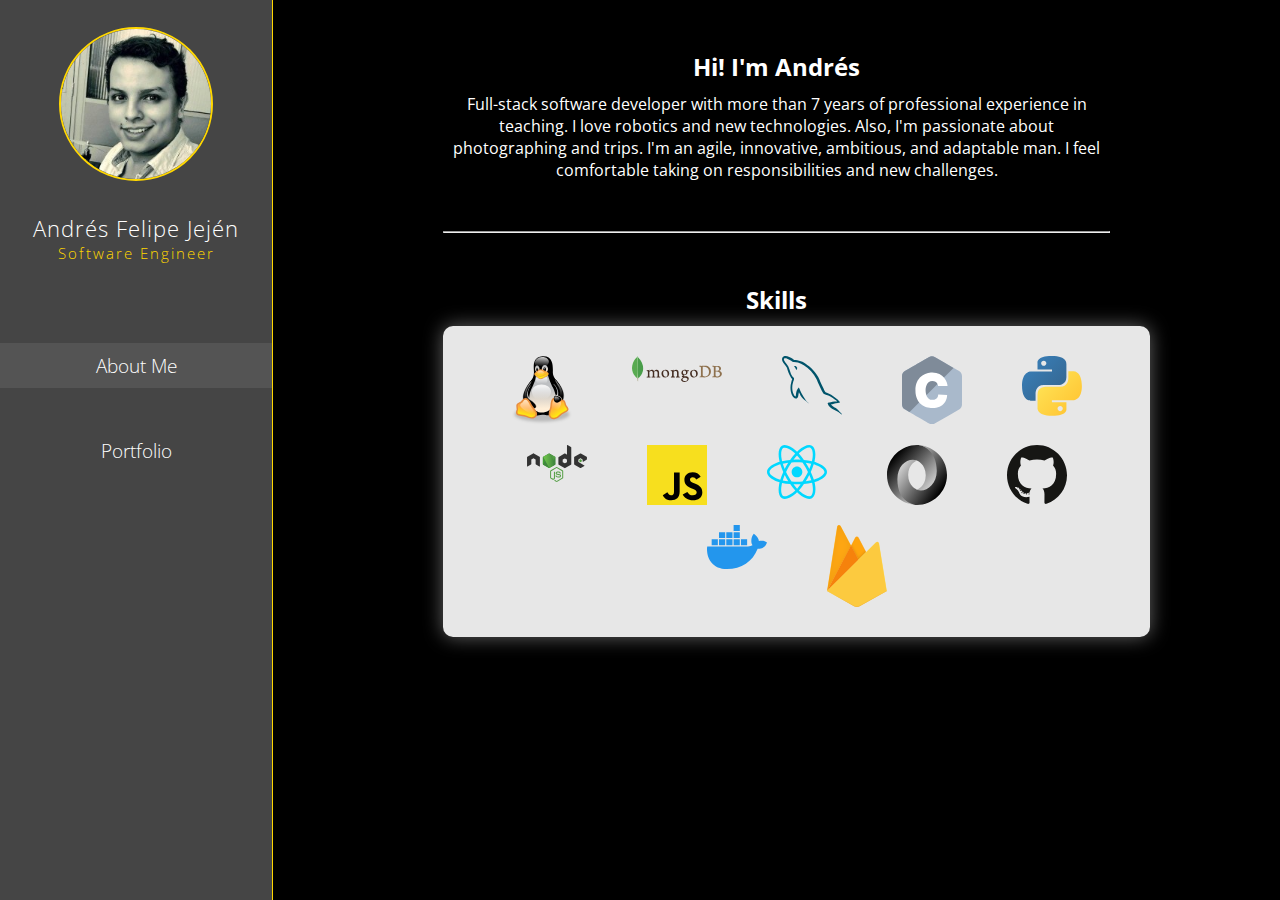
<file: index.html>
<!DOCTYPE html>
<html lang="en">
<head>
    <meta charset="UTF-8">
    <meta name="viewport" content="width=device-width, initial-scale=1.0">
    <title>Andrés Felipe Jején - Software Developer</title>
    <link rel="stylesheet" href="styles/main.css">
    <link rel="stylesheet" href="styles/about.css">
    <link rel="stylesheet" href="https://pro.fontawesome.com/releases/v5.10.0/css/all.css"
        integrity="sha384-AYmEC3Yw5cVb3ZcuHtOA93w35dYTsvhLPVnYs9eStHfGJvOvKxVfELGroGkvsg+p" crossorigin="anonymous" />
    <link rel="shortcut icon" href="images/software.png" type="image/x-icon">
</head>
<body>
    <main>
        <section class="info">
            <section class="info-profile">
                <img class="info-profile-picture" src="images/picture.jpeg" alt="Andres Felipe Jején Picture">
                <h1 class="info-profile-name">Andrés Felipe Jején</h1>
                <h2 class="info-profile-title">Software Engineer</h2>
            </section>
            <section class="info-nav">
                <h3 class="info-nav-about"><a href="./index.html">About Me</a></h3>
                <h3 class="info-nav-portfolio"><a href="./portfolio.html">Portfolio</a></h3>
            </section>
            <section class="info-contact">
                <a target="_blank" href="https://github.com/andresjjn/"><i class="fab fa-github info-contact-icon"></i></a>
                <a target="_blank" href="https://www.linkedin.com/in/andresjjn/"><i class="fab fa-linkedin info-contact-icon"></i></a>
                <a target="_blank" href="https://twitter.com/AndresFJejen"><i class="fab fa-twitter info-contact-icon"></i></a>
                <!-- <i class="fas fa-envelope info-contact-icon"></i> -->
                <!-- <i class="fab fa-github info-contact-icon"></i> -->
            </section>
        </section>
        <section class="about">
            <h2>Hi! I'm Andrés </h2>
            <p>Full-stack software developer with more than 7 years of professional experience in teaching. I love robotics and new
            technologies. Also, I'm passionate about photographing and trips. I'm an agile, innovative, ambitious, and adaptable man.
            I feel comfortable taking on responsibilities and new challenges.</p>

            <hr>

            <h2>Skills</h2>
            <div class="technologies-container">
                <img class="technology-icon" src="images/linux-tux.svg" alt="C">
                <img class="technology-icon mongo-icon" src="images/mongodb.svg" alt="C">
                <img class="technology-icon" src="images/mysql.svg" alt="C">
                <img class="technology-icon" src="images/c.svg" alt="C">
                <img class="technology-icon" src="images/python.svg" alt="C">
                <img class="technology-icon" src="images/nodejs.svg" alt="C">
                <img class="technology-icon" src="images/javascript.svg" alt="C">
                <img class="technology-icon" src="images/react.svg" alt="C">
                <img class="technology-icon" src="images/json.svg" alt="C">
                <img class="technology-icon" src="images/github-icon.svg" alt="C">
                <img class="technology-icon" src="images/docker-icon.svg" alt="C">
                <img class="technology-icon" src="images/firebase.svg" alt="C">
            </div>
        </section>
    </main>
</body>
</html>
</file>
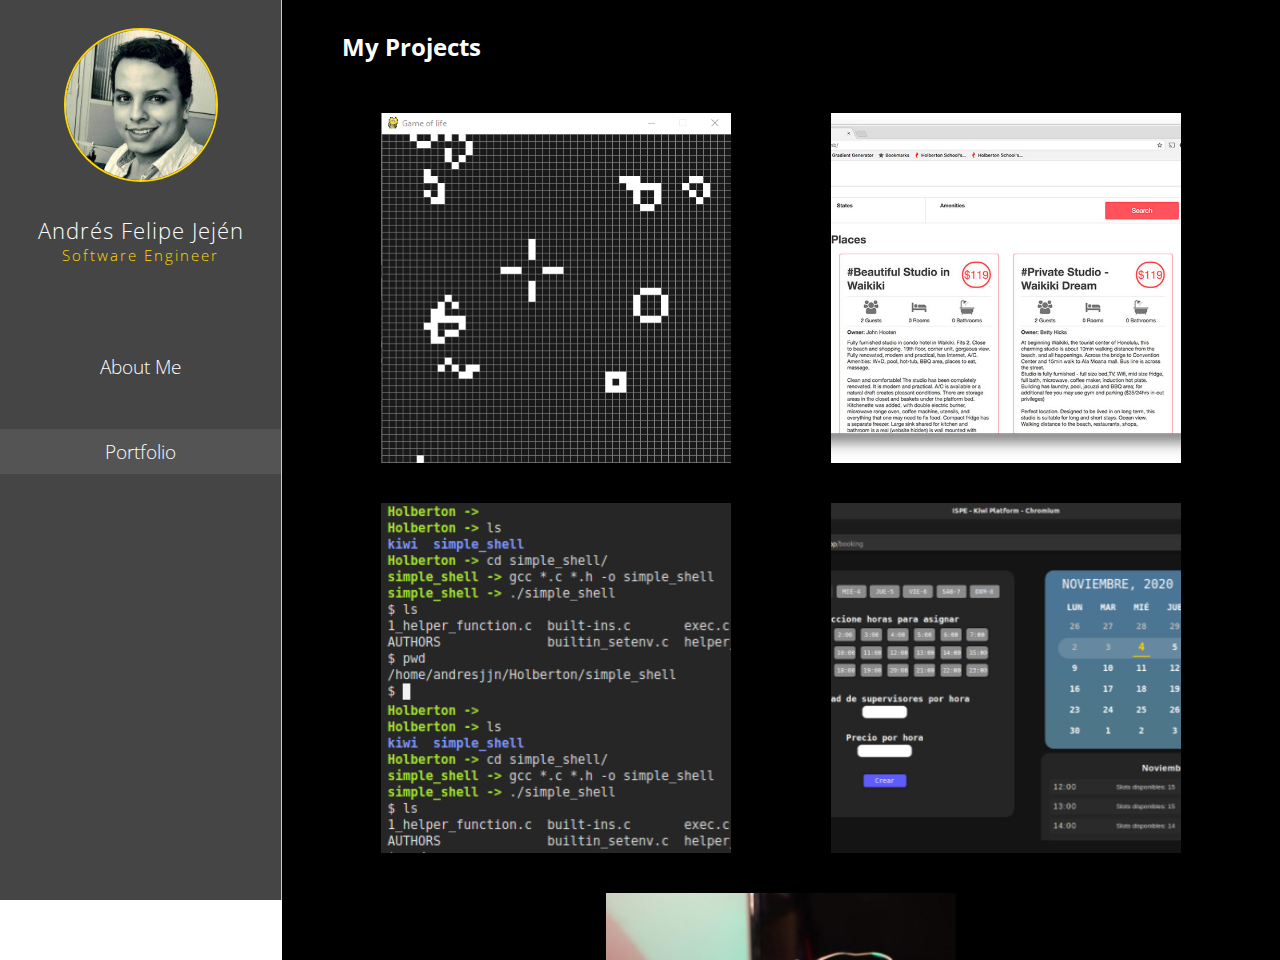
<file: portfolio.html>
<!DOCTYPE html>
<html lang="en">

<head>
    <meta charset="UTF-8">
    <meta name="viewport" content="width=device-width, initial-scale=1.0">
    <title>Andrés Felipe Jején - Software Developer</title>
    <link rel="stylesheet" href="styles/main.css">
    <link rel="stylesheet" href="styles/portfolio.css">
    <link rel="stylesheet" href="https://pro.fontawesome.com/releases/v5.10.0/css/all.css"
        integrity="sha384-AYmEC3Yw5cVb3ZcuHtOA93w35dYTsvhLPVnYs9eStHfGJvOvKxVfELGroGkvsg+p" crossorigin="anonymous" />
</head>

<body>
    <main>
        <section class="info">
            <section class="info-profile">
                <img class="info-profile-picture" src="images/picture.jpeg" alt="Andres Felipe Jején Picture">
                <h1 class="info-profile-name">Andrés Felipe Jején</h1>
                <h2 class="info-profile-title">Software Engineer</h2>
            </section>
            <section class="info-nav">
                <h3 class="info-nav-about"><a href="./index.html">About Me</a></h3>
                <h3 class="info-nav-portfolio"><a href="./portfolio.html">Portfolio</a></h3>
            </section>
            <section class="info-contact">
                <a target="_blank" href="https://github.com/andresjjn/"><i class="fab fa-github info-contact-icon"></i></a>
                <a target="_blank" href="https://www.linkedin.com/in/andresjjn/"><i class="fab fa-linkedin info-contact-icon"></i></a>
                <a target="_blank" href="https://twitter.com/AndresFJejen"><i class="fab fa-twitter info-contact-icon"></i></a>
                <!-- <i class="fas fa-envelope info-contact-icon"></i> -->
                <!-- <i class="fab fa-github info-contact-icon"></i> -->
            </section>
        </section>
        <section class="projects">
            <h2>My Projects</h2>
            <div class="projects-container">

                <div class="card">
                    <div class="card-body front front1">
                        <!-- <img src="images/Screen_shot_game.png" alt=""> -->
                    </div>
                    <div class="card-body back">
                        <div class="content">
                            <h3>The Game of life</h3>
                            <p>The Game of Life, also known simply as Life, is a cellular automaton devised by the British mathematician John Horton
                            Conway in 1970. It is a zero-player game, meaning that its evolution is determined by its initial state, requiring no
                            further input. The idea is to interact with the Game of Life by creating an initial configuration and observing how it
                            evolves.</p>
                            <div class="tech">
                                <img class="tech-icon" src="images/python.svg" alt="Python">
                            </div>
                            <button class="btn"><a target="_blank" href="https://github.com/andresjjn/Game_of_life">Source code</a></button>
                        </div>
                    </div>
                </div>

                <div class="card">
                    <div class="card-body front front2">
                        <!-- <img src="images/Screen_shot_game.png" alt=""> -->
                    </div>
                    <div class="card-body back">
                        <div class="content">
                            <h3>HBnB</h3>
                            <p>The console is the first segment of the AirBnB project at Holberton School that will collectively cover fundamental
                            concepts of higher level programming. The goal of the AirBnB project is to eventually deploy our server to a simple copy
                            of the AirBnB Website(HBnB).</p>
                            <div class="tech">
                                <img class="tech-icon" src="images/mysql.svg" alt="Python">
                                <img class="tech-icon" src="images/python.svg" alt="Python">
                                <img class="tech-icon" src="images/flask.svg" alt="Python">
                                <img class="tech-icon" src="images/javascript.svg" alt="Python">
                            </div>
                            <button class="btn"><a target="_blank" href="https://github.com/layosdev/AirBnB_clone_v4">Source
                                    code</a></button>
                        </div>
                    </div>
                </div>

                <div class="card">
                    <div class="card-body front front3">
                        <!-- <img src="images/Screen_shot_game.png" alt=""> -->
                    </div>
                    <div class="card-body back">
                        <div class="content">
                            <h3>Simple Shell</h3>
                            <p>The simple shell program is a CLI (Command Line Interface) that is coding in C language and allows the user access
                            through the keyboard to the Linux Operating System. The purpose of this project is put into practice all knowledge
                            obtained in the first trimester of basic formation in Holberton School.</p>
                            <div class="tech">
                                <img class="tech-icon" src="images/c.svg" alt="Python">
                            </div>
                            <button class="btn"><a target="_blank" href="https://github.com/andresjjn/simple_shell">Source
                                    code</a></button>
                        </div>
                    </div>
                </div>

                <div class="card">
                    <div class="card-body front front4">
                        <!-- <img src="images/Screen_shot_game.png" alt=""> -->
                    </div>
                    <div class="card-body back">
                        <div class="content">
                            <h3>Lobbi</h3>
                            <p>Creation of a platform for assignation and booking of working slots for supervisors (Teleoperators of kiwi robots),
                            based on MERN software stack (MongoDB, Express, React, and Nodejs)</p>
                            <div class="tech">
                                <img class="tech-icon mongo-icon" src="images/mongodb.svg" alt="Python">
                                <img class="tech-icon" src="images/react.svg" alt="Python">
                                <img class="tech-icon node-icon" src="images/nodejs.svg" alt="Python">
                            </div>
                            <button class="btn"><a target="_blank" href="https://lobbi.netlify.app/">Demo</a></button>
                        </div>
                    </div>
                </div>

                <div class="card last-card">
                    <div class="card-body front front5">
                        <!-- <img src="images/Screen_shot_game.png" alt=""> -->
                    </div>
                    <div class="card-body back back5">
                        <div class="content">
                            <h3>Robotics Projects</h3>
                            <div class="tech">
                                <img class="tech-icon mongo-icon" src="images/arduino.svg" alt="Python">
                            </div>
                            <button class="btn"><a target="_blank" href="https://github.com/andresjjn">See More</a></button>
                        </div>
                    </div>
                </div>
            </div>
        </section>
    </main>
</body>

</html>
</file>
<file: styles/main.css>
@import url('https://fonts.googleapis.com/css2?family=Open+Sans:wght@300;400;700&display=swap');

* {
    margin: 0;
    padding: 0;
    font-family: 'Open Sans', sans-serif;
}

a {
    list-style: none;
    text-decoration: none;
    color: #ffffff;
    font-weight: 300;
}

body {
    overflow: hidden;
}

main {
    display: flex;
    flex-direction: row;
}

.info {
    width: 30%;
    height: 100vh;
    z-index: 100;
    background-color: #454545;
    display: flex;
    flex-direction: column;
    justify-content: space-between;
    text-align: center;
    border-right: 1px solid gold;
}

.info-profile-picture {
    width: 150px;
    border-radius: 50%;
    border: 2px solid gold;
    margin: 10% ;
}

.info-profile-name {
    font-size: 22px;
    color: white;
    font-weight: 300;
    letter-spacing: 1px;

}

.info-profile-title {
    font-size: 15px;
    color: gold;
    font-weight: 300;
    letter-spacing: 2px;

}

.info-nav-about {
    padding: 10px;
}

.info-nav-portfolio {
    padding: 10px;
}


.info-contact {
    display: flex;
    justify-content: space-around;
    margin-bottom: 25px;
    width: 100%;
    flex-wrap: wrap;
}

.info-contact-icon {
    font-size: 32px;
    margin: 5px;
    cursor: pointer;
    color: gold;
}

.info-contact-icon:hover {
    color: white;
}

.projects {
    width: 100%;
    height: 100vh;
    overflow: scroll;
    overflow-x: hidden;
    padding: 30px;
    background-color: #000000;
    /* background-image: linear-gradient(to left, #000000 98%, #FFCE21); */
    color: white;
}
::-webkit-scrollbar {
  width: 7px;
}
::-webkit-scrollbar-thumb {
  background-color: rgb(150, 150, 150);
  border-radius: 10px;
}

.projects h2 {
    margin-left: 30px;
}

.info-nav {
    height: 50%;
    display: flex;
    flex-direction: column;
    justify-content: flex-start;
}

.info-nav h3 {
    margin: 20px 0;
}

.projects h2 {
    color: white;
}

.projects-container{
    display: flex;
    flex-wrap: wrap;
    justify-content: center;
    align-items: flex-start;
    margin-top: 30px;
}

.project {
    text-align: center;
}

.project-item {
    width: 350px;
    height: 350px;
    background-color: #ffffff;
    border-radius: 3px;
    margin: 10px 20px 20px 20px;
    box-shadow: 0px 0px 19px 0px rgba(0, 0, 0, 0.213);
    background: url(../images/Screen_shot_game.png);
}

.last-project {
    margin-bottom: 50px;
}
</file>
<file: styles/about.css>
.info-nav-about {
    background-color: #545454;
}

.about {
    box-sizing: border-box;
    width: 100%;
    background-color: #000000;
    color: white;
    text-align: center;
    padding: 50px 170px;

}

.about h2 {
    margin-bottom: 10px;
}

.about hr {
    margin: 50px 0px;
}

.technologies-container {
    display: flex;
    justify-content: center;
    align-items: flex-start;
    flex-wrap: wrap;
    background-color: #ffffffe7;
    border-radius: 10px;
    width: 100%;
    padding: 20px;
    box-shadow: 0px 0px 19px 0px rgba(255, 255, 255, 0.398);
}

.technology-icon {
    width: 60px;
    margin: 10px 30px;
    transition: all 0.5;
}

.technology-icon:hover {
    transition: all 0.5;
    transform: scale(1.2);
}
.mongo-icon {
    width: 90px;
}
</file>
<file: styles/portfolio.css>
.info-nav-portfolio {
    background-color: #545454;
}

.card {
    width: 350px;
    height: 350px;
    display: flex;
    justify-content: center;
    align-items: center;
    transform-style: preserve-3d;
    margin: 20px 50px;
    border-radius: 10px;
}

.last-card {
    margin-bottom: 50px;
}

.card .card-body {
    box-sizing: border-box;
    position: absolute;
    top: 0;
    left: 0;
    width: 100%;
    height: 100%;
    transform-style: preserve-3d;
    display: flex;
    justify-content: space-between;
    align-items: space-between;
    text-align: center;
    transition: .6s ease-in-out;
    backface-visibility: hidden;
    padding: 20px;
    transform: perspective(500px) rotateY(0deg)
}

.card .card-body p {
    font-size: 14px;
}

.card .card-body.front1 {
    background: url(../images/Screen_shot_game.png);
    background-size: 100%;
}

.card .card-body.front2 {
    background: url(../images/b68cd1e385963da099899f51ee5f3a6bbf0adcb3.jpg);
    background-repeat: no-repeat;
    background-size: cover;
    background-position: center;
}

.card .card-body.front3 {
    background: url(../images/Screenshot\ from\ 2020-11-04\ 18-41-30.png);
    background-size: 100%;
}

.card .card-body.front4 {
    background: url(../images/lobbi.png);
    background-repeat: no-repeat;
    background-size: cover;
    background-position: center;
}

.card .card-body.front5 {
    background: url(../images/0.jpeg);
    background-repeat: no-repeat;
    background-size: cover;
    background-position: center;
}

.card .card-body.back {
    background-color: #545454;
    color: white;
    transform: perspective(1000px) rotateY(180deg);
}

.card:hover .card-body.front {
    transform: perspective(1000px) rotateY(180deg);
}

.card:hover .card-body.back {
    transform: perspective(500px) rotateY(360deg);
}

.card:hover .card-body.back5 {
    justify-content: center;
}

.content {
    display: flex;
    flex-direction: column;
    justify-content: space-between;
    align-items: center;
}

.tech-icon {
    width: 40px;
    margin: 0 10px;
}

.btn {
    width: 120px;
    height: 30px;
    border-radius: 10px;
    background-color: #545454;
    border: 1px solid gold;
    outline: none;
    font-size: 15px;
}

.btn:hover {
    border: 1px solid white;
}

.mongo-icon {
    width: 90px;
}

.node-icon {
    width:60px;
}
</file>
